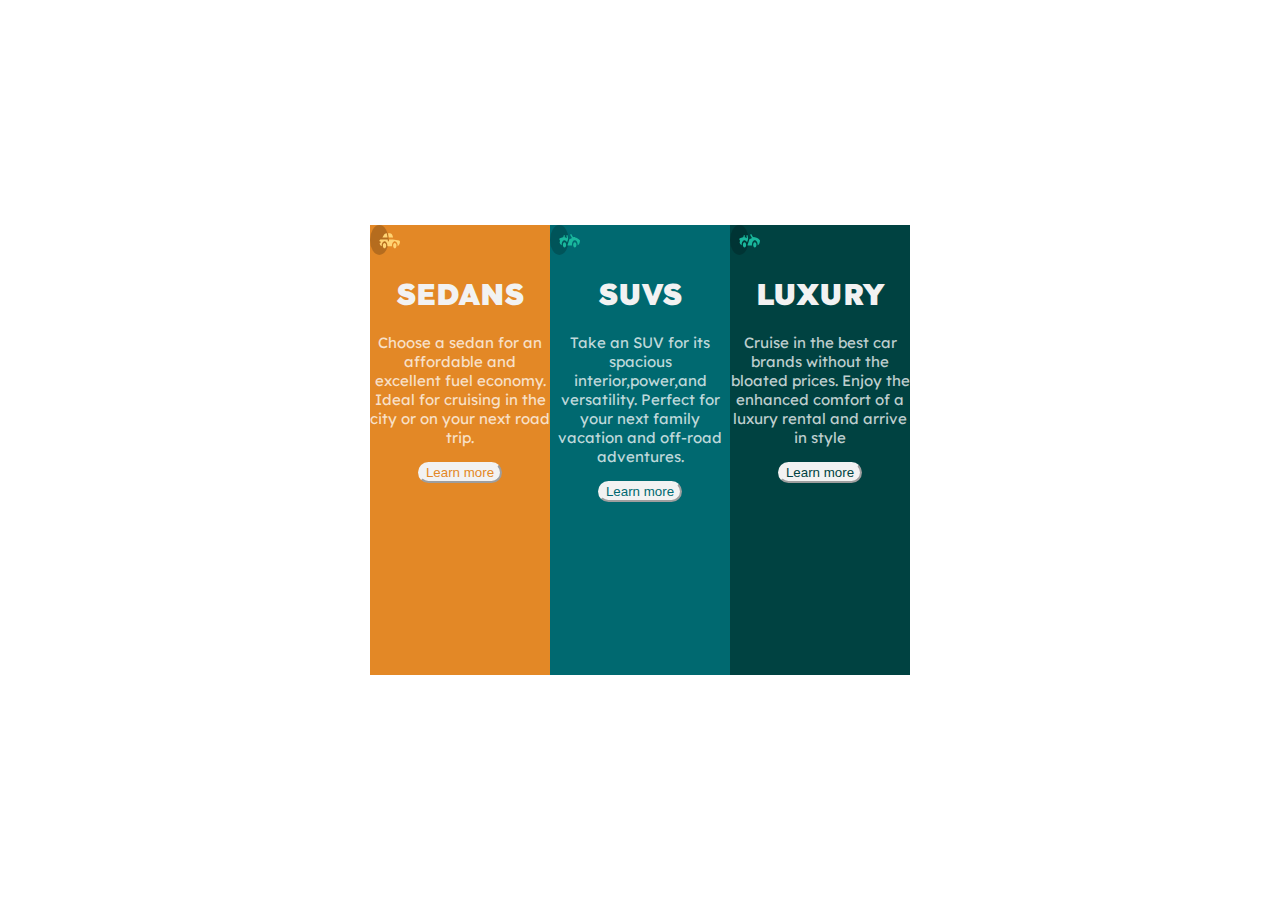
<file: index.html>
<!DOCTYPE html>
<html>
<head>
    <meta charset='utf-8'>
    <meta http-equiv='X-UA-Compatible' content='IE=edge'>
    <title>flexbox Design</title>
    <meta name='viewport' content='width=device-width, initial-scale=1'>
    <link rel='stylesheet' type='text/css' media='screen' href='index.css'>
    <link rel="preconnect" href="https://fonts.googleapis.com">
<link rel="preconnect" href="https://fonts.gstatic.com" crossorigin>
<link href="https://fonts.googleapis.com/css2?family=Lexend+Deca:wght@100&display=swap" rel="stylesheet">
</head>
<body>
    <div class='flex-container'>
        <div class='flex-child sedan'>
            
            <div class='image'>
                <img src='icon-sedans.svg' height='30' width='30' alt='seda'>
            </div>
                
            
            <h1><strong>SEDANS</strong></h1>
            <p>Choose a sedan for an affordable and excellent fuel economy. Ideal for cruising in the city or on your next road trip.
            </p>
            <button class='sedbut' type='button' > Learn more</button>
        </div>
        <div class='flex-child suvs'>
            <div class='image'>
                <img src='icon-luxury.svg' height='30' width='30' alt='suv'>
            </div>
            
            <h1><strong>SUVS</strong></h1>
            <p>Take an SUV for its spacious interior,power,and versatility. Perfect for your next family vacation and off-road adventures.
            </p>
            <button class='suvbut' type='button'> Learn more</button>
        </div>
        <div class='flex-child luxury'>
            <div class='image'>
                <img src='icon-luxury.svg' height='30' width='30' alt='lux'>
            </div>
            
                
            <h1><strong>LUXURY</strong></h1>
            <p>Cruise in the best car brands without the bloated prices. Enjoy the enhanced comfort of a luxury rental and arrive in style
            </p>
            <button class='luxbut' type='button'> Learn more</button>
        </div>
        </div>

    </div>
    
</body>
</html>
</file>
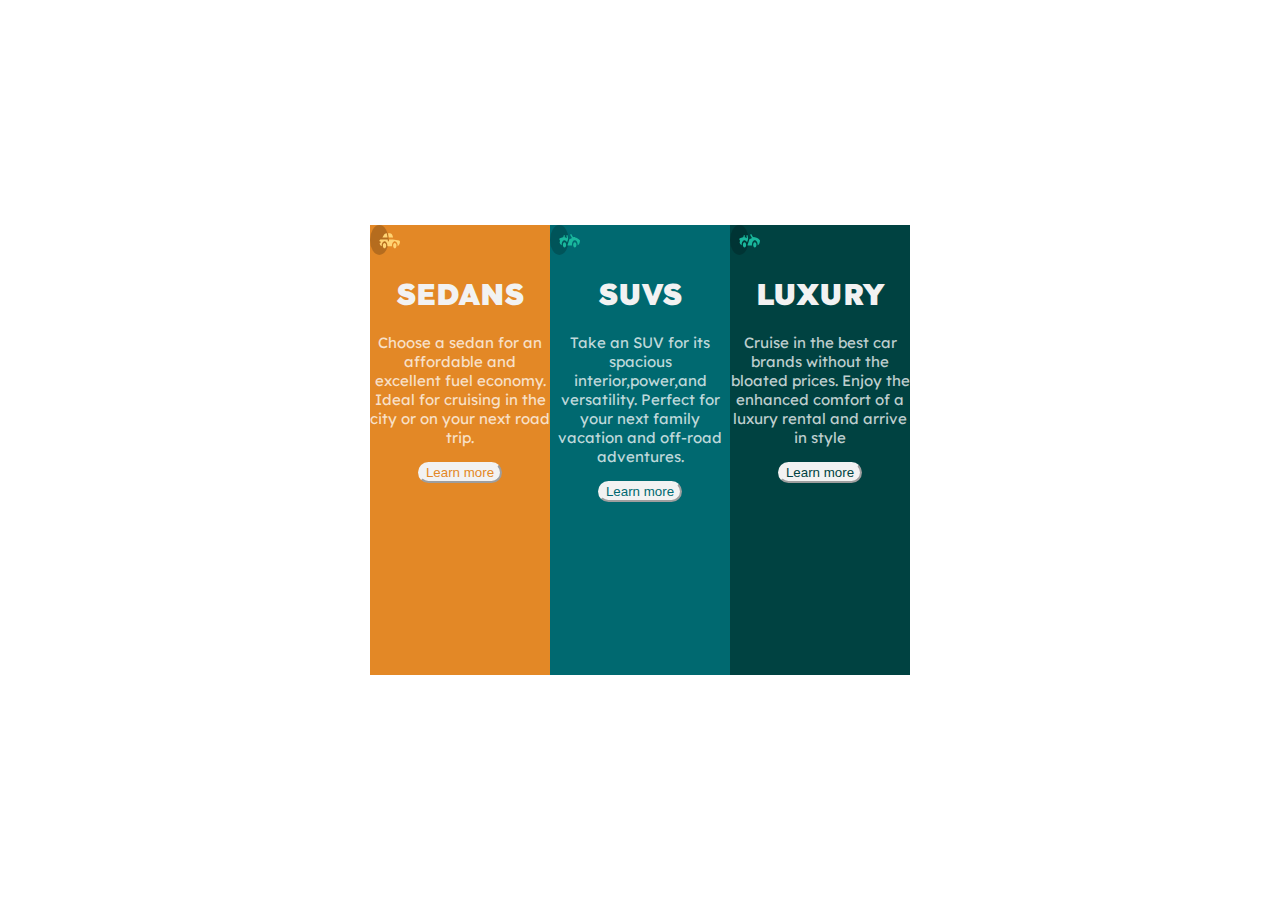
<file: grid.html>
<!DOCTYPE html>
<html>
<head>
    <meta charset='utf-8'>
    <meta http-equiv='X-UA-Compatible' content='IE=edge'>
    <title>Grid Design</title>
    <meta name='viewport' content='width=device-width, initial-scale=1'>
    <link rel='stylesheet' type='text/css' media='screen' href='grid.css'>
    <link rel="preconnect" href="https://fonts.googleapis.com">
<link rel="preconnect" href="https://fonts.gstatic.com" crossorigin>
<link href="https://fonts.googleapis.com/css2?family=Lexend+Deca:wght@100&display=swap" rel="stylesheet">
</head>
<body>
    <div class='grid-container'>
        <div class='grid-child sedan'>
            
            <div class='image'>
                <img src='icon-sedans.svg' height='30' width='30' alt='seda'>
            </div>
                
            
            <h1><strong>SEDANS</strong></h1>
            <p>Choose a sedan for an affordable and excellent fuel economy. Ideal for cruising in the city or on your next road trip.
            </p>
            <button class='sedbut' type='button' > Learn more</button>
        </div>
        <div class='grid-child suvs'>
            <div class='image'>
                <img src='icon-luxury.svg' height='30' width='30' alt='suv'>
            </div>
            
            <h1><strong>SUVS</strong></h1>
            <p>Take an SUV for its spacious interior,power,and versatility. Perfect for your next family vacation and off-road adventures.
            </p>
            <button class='suvbut' type='button'> Learn more</button>
        </div>
        <div class='grid-child luxury'>
            <div class='image'>
                <img src='icon-luxury.svg' height='30' width='30' alt='lux'>
            </div>
            
                
            <h1><strong>LUXURY</strong></h1>
            <p>Cruise in the best car brands without the bloated prices. Enjoy the enhanced comfort of a luxury rental and arrive in style
            </p>
            <button class='luxbut' type='button'> Learn more</button>
        </div>
        </div>

    </div>
    
</body>
</html>
</file>
<file: index.css>
body {
    font-family: 'Lexend Deca', sans-serif;
    font-weight: 400;
    Font-size: 15px; 

}
.flex-container {
    display: flex;
    position: fixed;
    padding: 50px;
    height: 50vh;
    top: 50%;
    left: 50%;
    /* bring your own prefixes */
    transform: translate(-50%, -50%);
      

}
@media screen and (max-width: 375px) {
    .sedbut {
      background-color: hsl(31, 77%, 52%);
      color: hsl(0, 0%, 95%);
    }
    .suvbut {
        background-color: hsl(184, 100%, 22%);
        color: hsl(0, 0%, 95%);
    }
    .luxbut {
        background-color:hsl(179, 100%, 13%) ;
        color: hsl(0, 0%, 95%);
    }
  }
  
  

.flex-child {
    flex: 1;
    border: 2px ;
    text-align: center;
}
.image {
    display: flex;
    align-content: flex-start;
}
.sedan {
    background-color: hsl(31, 77%, 52%);
}

.suvs {
    background-color: hsl(184, 100%, 22%);
}

.luxury {
    background-color: hsl(179, 100%, 13%);
}

p {
    color:  hsla(0, 0%, 100%, 0.75);
}
button, h1 {
    color:hsl(0, 0%, 95%);
}
button {
    background-color: hsl(0, 0%, 95%) ;;
    border-radius: 20px;
    border-color: hsl(0, 0%, 95%) ;
}
.luxbut {
    color: hsl(179, 100%, 13%);
}
.suvbut {
    color:hsl(184, 100%, 22%);
}
.sedbut {
    color: hsl(31, 77%, 52%);;

}
</file>
<file: grid.css>
body {
    font-family: 'Lexend Deca', sans-serif;
    font-weight: 400;
    Font-size: 15px; 

}
.grid-container {
    display: grid;
    grid-template-columns: 1fr 1fr 1fr;
    position: fixed;
    padding: 50px;
    height: 50vh;
    top: 50%;
    left: 50%;
    /* bring your own prefixes */
    transform: translate(-50%, -50%);
      

}
@media screen and (max-width: 375px) {
    .sedbut {
      background-color: hsl(31, 77%, 52%);
      color: hsl(0, 0%, 95%);
    }
    .suvbut {
        background-color: hsl(184, 100%, 22%);
        color: hsl(0, 0%, 95%);
    }
    .luxbut {
        background-color:hsl(179, 100%, 13%) ;
        color: hsl(0, 0%, 95%);
    }
  }
  
  

.grid-child {
    flex: 1;
    border: 2px ;
    text-align: center;
}
.image {
    display: flex;
    align-content: flex-start;
}
.sedan {
    background-color: hsl(31, 77%, 52%);
}

.suvs {
    background-color: hsl(184, 100%, 22%);
}

.luxury {
    background-color: hsl(179, 100%, 13%);
}

p {
    color:  hsla(0, 0%, 100%, 0.75);
}
button, h1 {
    color:hsl(0, 0%, 95%);
}
button {
    background-color: hsl(0, 0%, 95%) ;;
    border-radius: 20px;
    border-color: hsl(0, 0%, 95%) ;
}
.luxbut {
    color: hsl(179, 100%, 13%);
}
.suvbut {
    color:hsl(184, 100%, 22%);
}
.sedbut {
    color: hsl(31, 77%, 52%);;

}
</file>
